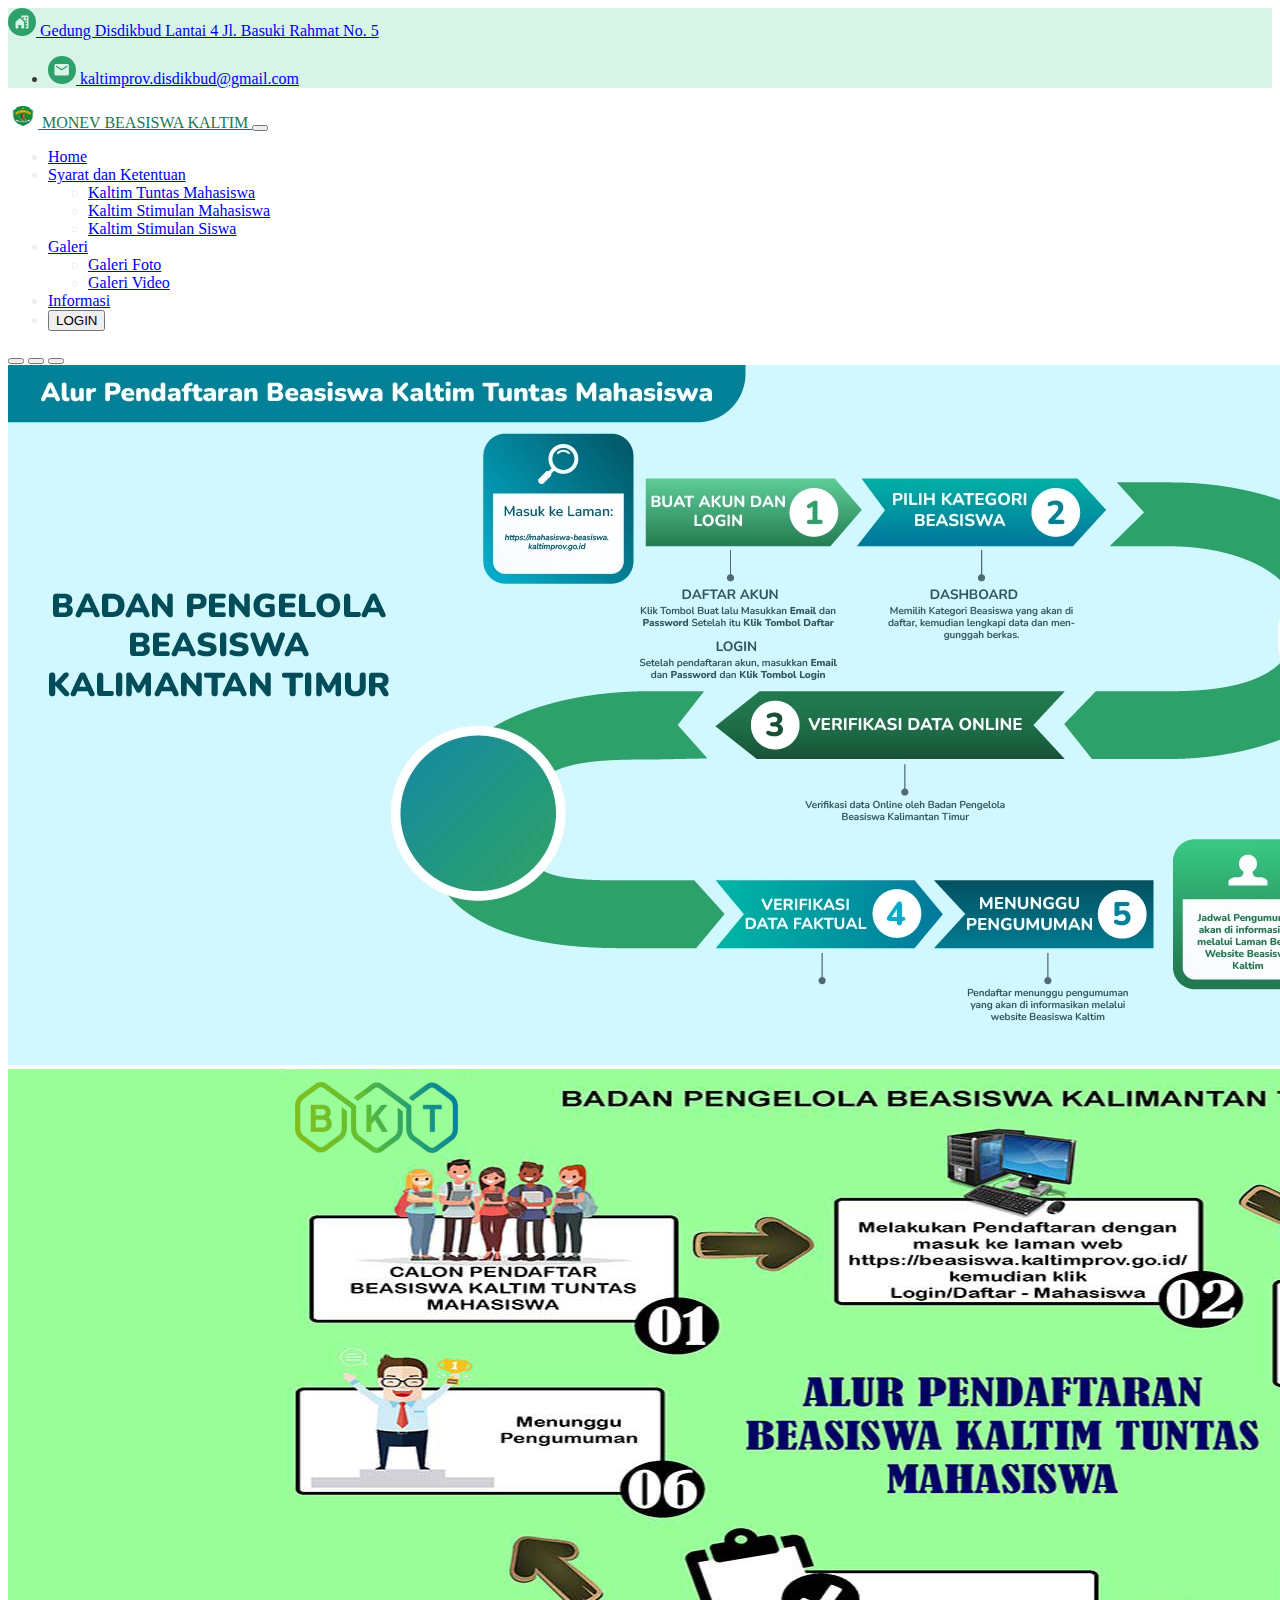
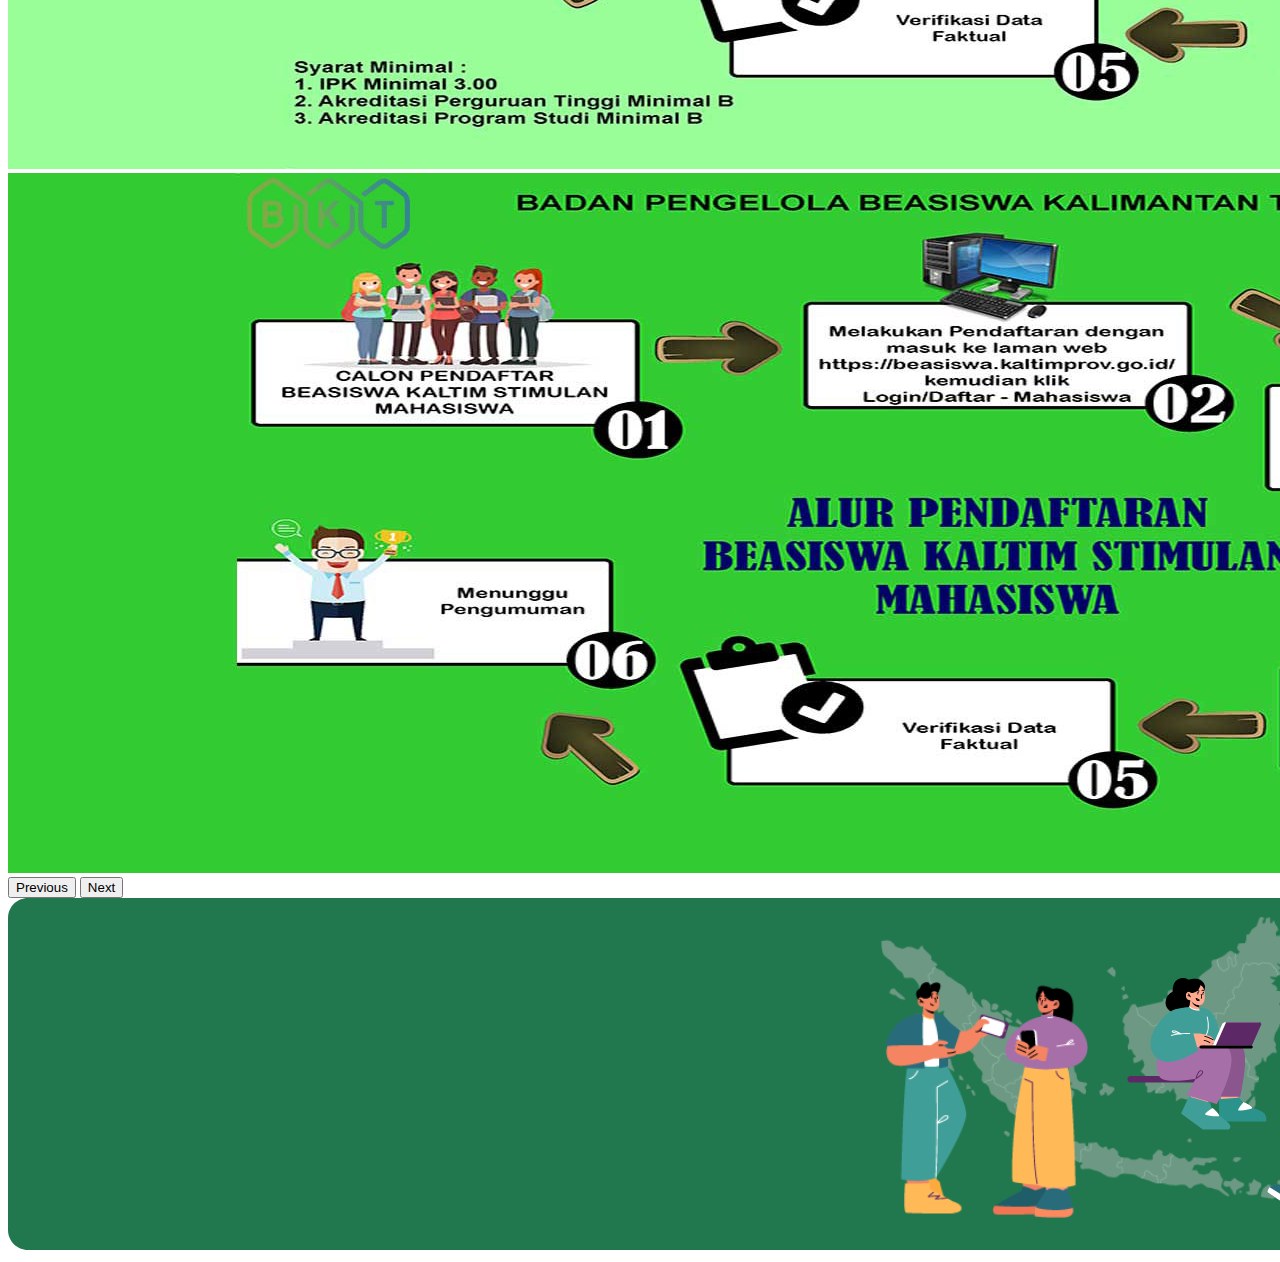
<file: monev/home.html>
<!doctype html>
<html lang="en">
  <head>
    <meta charset="utf-8">
    <meta name="viewport" content="width=device-width, initial-scale=1">
    <title>Monev Beasiswa Kaltim</title>
    <link href="https://cdn.jsdelivr.net/npm/bootstrap@5.3.1/dist/css/bootstrap.min.css" rel="stylesheet" integrity="sha384-4bw+/aepP/YC94hEpVNVgiZdgIC5+VKNBQNGCHeKRQN+PtmoHDEXuppvnDJzQIu9" crossorigin="anonymous">
    <style type="text/css">
      
    </style>
  </head>
  <body>
    <header class="sticky-top">
      <nav class="navbar" style="background-color: #D7F4E6;color: #3B3B3B;">
        <div class="container-fluid fs-6 fw-semibold px-5">
          <a class="nav-link active" aria-current="page" href="#">
            <img src="img/gedung.svg"> Gedung Disdikbud Lantai 4 Jl. Basuki Rahmat No. 5 
          </a>
          <form class="d-flex">
            <ul class="navbar-nav">
              <li class="nav-item">
                <a class="nav-link active" aria-current="page" href="#">
                  <img src="img/email.svg"> kaltimprov.disdikbud@gmail.com
                </a>
              </li>    
            </ul>
          </form>
        </div>
      </nav>
      <nav class="navbar sticky-top navbar-expand-lg bg-white shadow-sm">
        <div class="container-fluid px-5">
          <a class="navbar-brand h5 fw-bold" href="#" style="color: #21784E;">
            <img src="img/logo_disdik.png" alt="Logo" width="30" height="24" class="d-inline-block align-text-top img-fluid">
            MONEV BEASISWA KALTIM
          </a>
          <button class="navbar-toggler" type="button" data-bs-toggle="collapse" data-bs-target="#navbarNavDropdown" aria-controls="navbarNavDropdown" aria-expanded="false" aria-label="Toggle navigation">
            <span class="navbar-toggler-icon"></span>
          </button>
          <form class="d-flex">
            <div class="collapse navbar-collapse fs-6 fw-semibold" id="navbarNavDropdown" style="color: #2121;">
              <ul class="navbar-nav">
                <li class="nav-item">
                  <a class="nav-link active" aria-current="page" href="#">Home</a>
                </li>                            
                <li class="nav-item dropdown px-5">
                  <a class="nav-link dropdown-toggle" href="#" role="button" data-bs-toggle="dropdown" aria-expanded="false">
                    Syarat dan Ketentuan
                  </a>
                  <ul class="dropdown-menu">
                    <li><a class="dropdown-item" href="#">Kaltim Tuntas Mahasiswa</a></li>
                    <li><a class="dropdown-item" href="#">Kaltim Stimulan Mahasiswa</a></li>
                    <li><a class="dropdown-item" href="#">Kaltim Stimulan Siswa</a></li>
                  </ul>
                </li>
                <li class="nav-item dropdown px-5">
                  <a class="nav-link dropdown-toggle" href="#" role="button" data-bs-toggle="dropdown" aria-expanded="false">
                    Galeri
                  </a>
                  <ul class="dropdown-menu">
                    <li><a class="dropdown-item" href="#">Galeri Foto</a></li>
                    <li><a class="dropdown-item" href="#">Galeri Video</a></li>
                  </ul>
                </li>
                <li class="nav-item px-5">
                  <a class="nav-link" href="#">Informasi</a>
                </li>
                <li class="nav-item px-5">
                  <button type="button" class="btn btn-outline-success fw-bold">LOGIN</button>
                </li>
              </ul>
            </div>
          </form>
        </div>
      </nav>
    </header>
    <section>
      <div class="banner">
        <div id="carouselExampleDark" class="carousel carousel-dark slide">
          <div class="carousel-indicators">
            <button type="button" data-bs-target="#carouselExampleDark" data-bs-slide-to="0" class="active" aria-current="true" aria-label="Slide 1"></button>
            <button type="button" data-bs-target="#carouselExampleDark" data-bs-slide-to="1" aria-label="Slide 2"></button>
            <button type="button" data-bs-target="#carouselExampleDark" data-bs-slide-to="2" aria-label="Slide 3"></button>
          </div>
          <div class="carousel-inner">
            <div class="carousel-item active" data-bs-interval="10000">
              <img src="img/pendaftaran-tuntas.webp" class="d-block w-100" alt="...">
            </div>
            <div class="carousel-item active" data-bs-interval="10000">
              <img src="img/sliderx1.jpg" class="d-block w-100" alt="...">
            </div>
            <div class="carousel-item active" data-bs-interval="10000">
              <img src="img/sliderx2.jpg" class="d-block w-100" alt="...">
            </div>
          </div>
          <button class="carousel-control-prev" type="button" data-bs-target="#carouselExampleDark" data-bs-slide="prev">
            <span class="carousel-control-prev-icon" aria-hidden="true"></span>
            <span class="visually-hidden">Previous</span>
          </button>
          <button class="carousel-control-next" type="button" data-bs-target="#carouselExampleDark" data-bs-slide="next">
            <span class="carousel-control-next-icon" aria-hidden="true"></span>
            <span class="visually-hidden">Next</span>
          </button>
        </div>
      </div>
    </section>
    <section>
      <div class="align-center mt-5">
        <img src="img/komunitas.svg">
        
      </div>
    </section>
    
    
  </body>

  <script type="text/javascript">const carousel = new bootstrap.Carousel('#myCarousel')</script>
</html>
</file>
